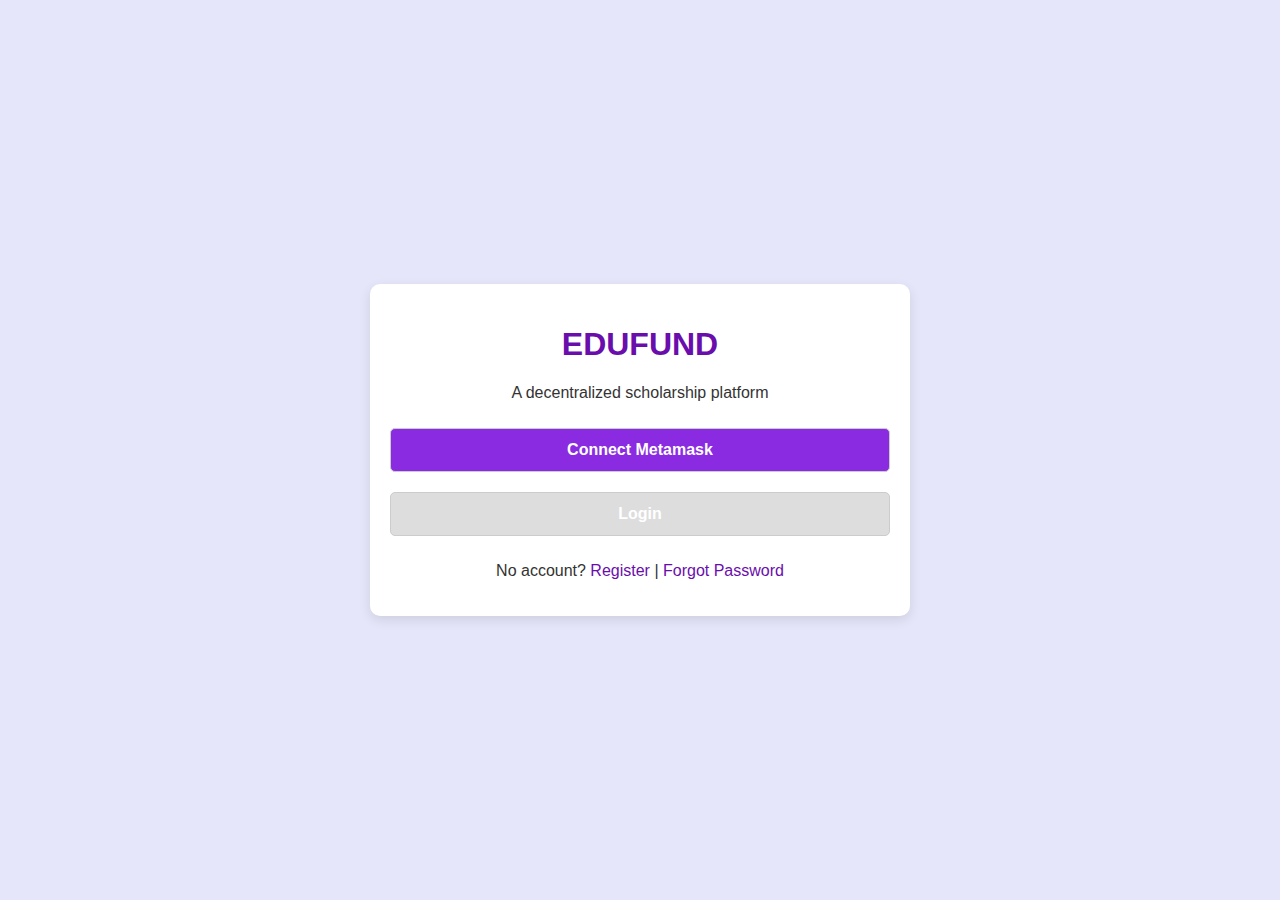
<file: index.html>
<!DOCTYPE html>
<html lang="en">
<head>
    <meta charset="UTF-8">
    <title>EDUFUND - Decentralized Scholarship Platform</title>
    <link rel="stylesheet" href="style.css">
</head>
<body>
    <div class="container">
        <h1 id="zoom-text">EDUFUND</h1>
        <p>A decentralized scholarship platform</p>
        <button id="connect-metamask" onclick="connectMetamask()">Connect Metamask</button>
        <button id="login" onclick="redirectToLogin()" disabled>Login</button>
        <p>No account? <a href="register.html">Register</a> | <a href="#">Forgot Password</a></p>
    </div>
    <script src="script.js"></script>
</body>
</html>
</file>
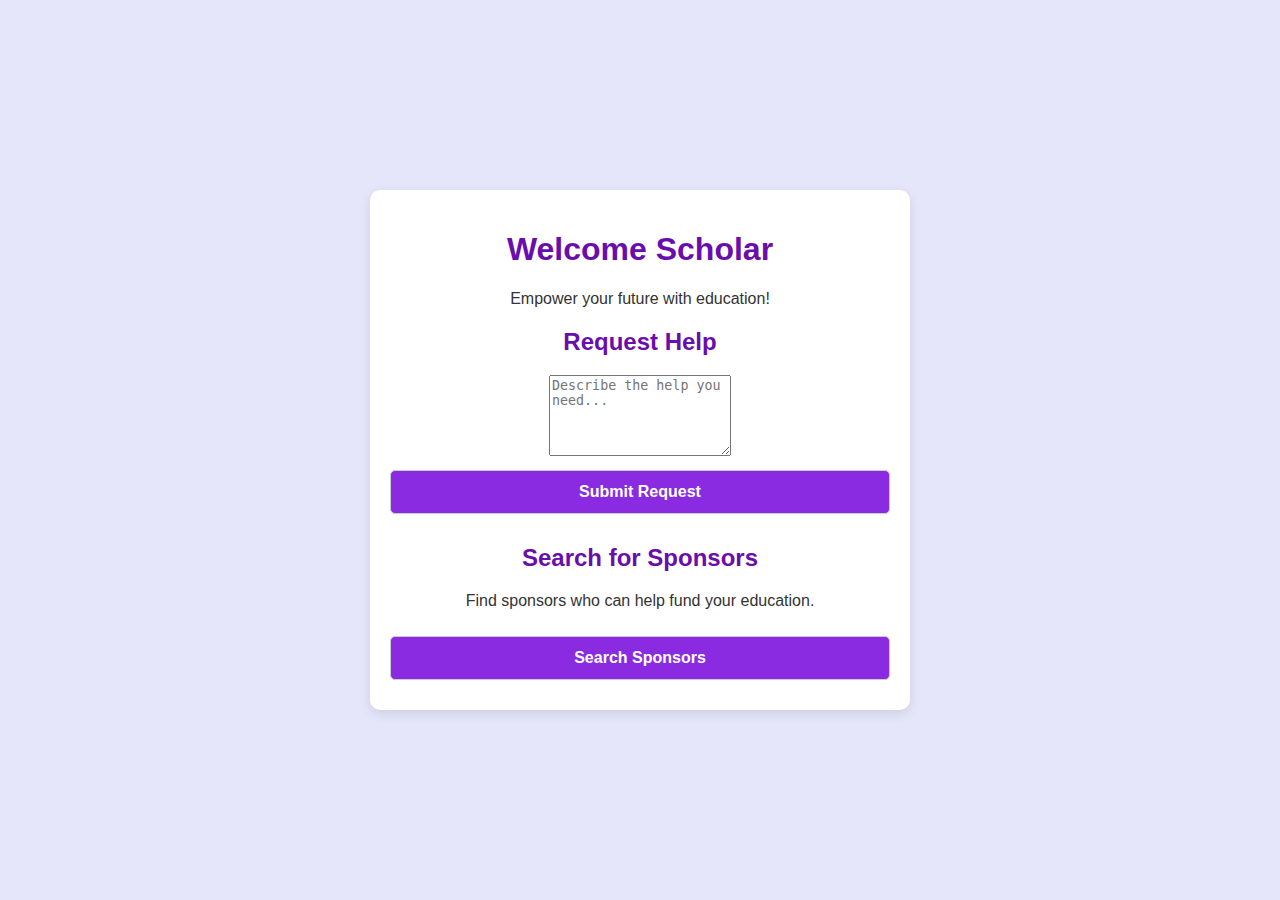
<file: applicant.html>
<!DOCTYPE html>
<html lang="en">
<head>
    <meta charset="UTF-8">
    <title>Applicant Page - EDUFUND</title>
    <link rel="stylesheet" href="style.css">
</head>
<body>
    <div class="container">
        <header>
            <h1>Welcome Scholar</h1>
            <p>Empower your future with education!</p>
        </header>
        
        <section class="request-help-card">
            <h2>Request Help</h2>
            <textarea placeholder="Describe the help you need..." id="help-message" rows="5"></textarea>
            <button onclick="requestHelp()">Submit Request</button>
        </section>

        <section class="search-sponsors">
            <h2>Search for Sponsors</h2>
            <p>Find sponsors who can help fund your education.</p>
            <button onclick="searchSponsors()">Search Sponsors</button>
        </section>
    </div>

    <script src="script.js"></script>
</body>
</html>
</file>
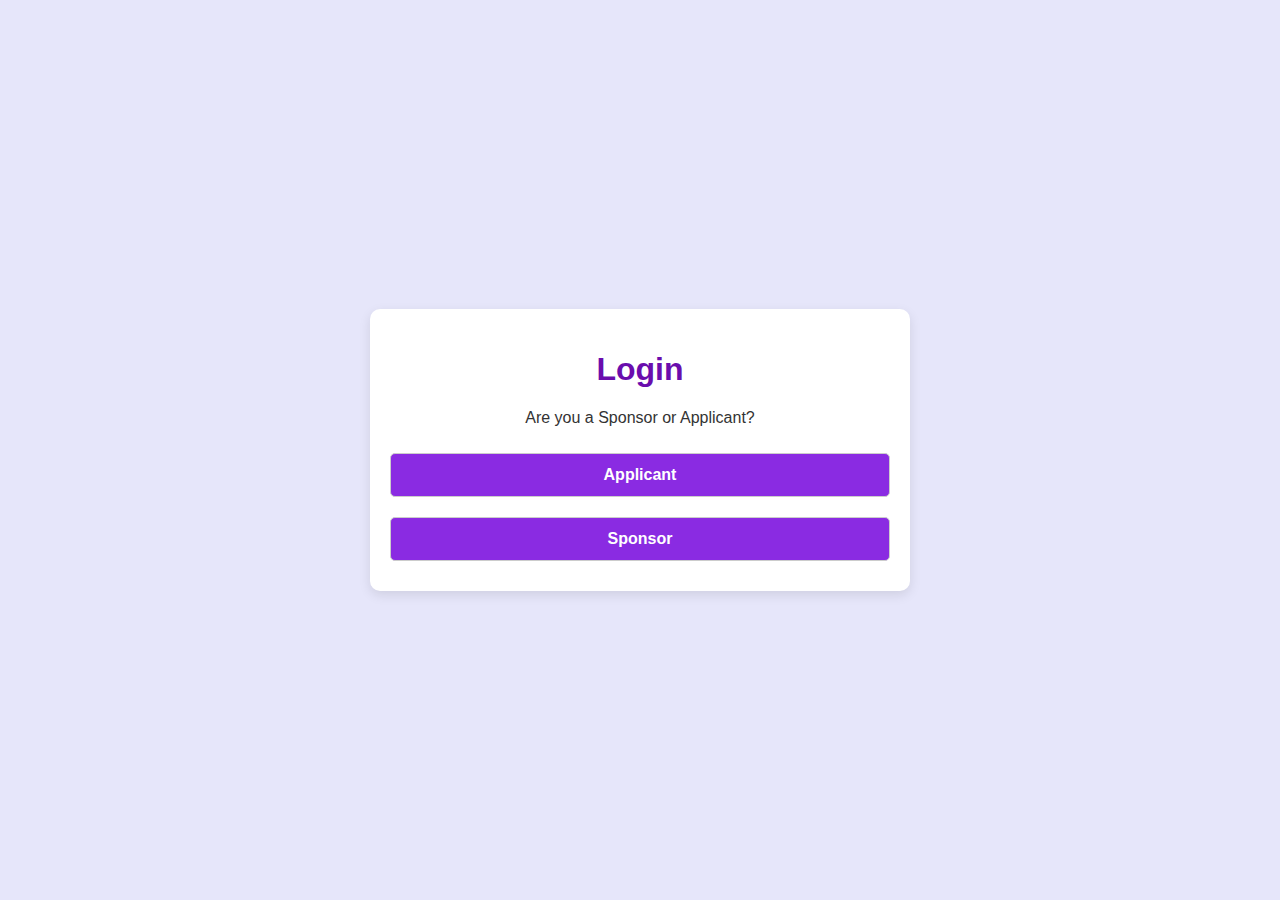
<file: login.html>
<!DOCTYPE html>
<html lang="en">
<head>
    <meta charset="UTF-8">
    <title>Login - EDUFUND</title>
    <link rel="stylesheet" href="style.css">
</head>
<body>
    <div class="container">
        <h1>Login</h1>
        <p>Are you a Sponsor or Applicant?</p>
        <button onclick="showApplicantLogin()">Applicant</button>
        <button onclick="showSponsorLogin()">Sponsor</button>

        <!-- Applicant Login -->
        <div id="applicant-login" style="display:none;">
            <input type="text" placeholder="Username" required>
            <input type="password" placeholder="Password" required>
            <button onclick="loginApplicant()">Login as Applicant</button>
        </div>

        <!-- Sponsor Login -->
        <div id="sponsor-login" style="display:none;">
            <input type="text" placeholder="Unique ID" required>
            <input type="password" placeholder="Password" required>
            <button onclick="loginSponsor()">Login as Sponsor</button>
        </div>
    </div>
    <script src="script.js"></script>
</body>
</html>
</file>
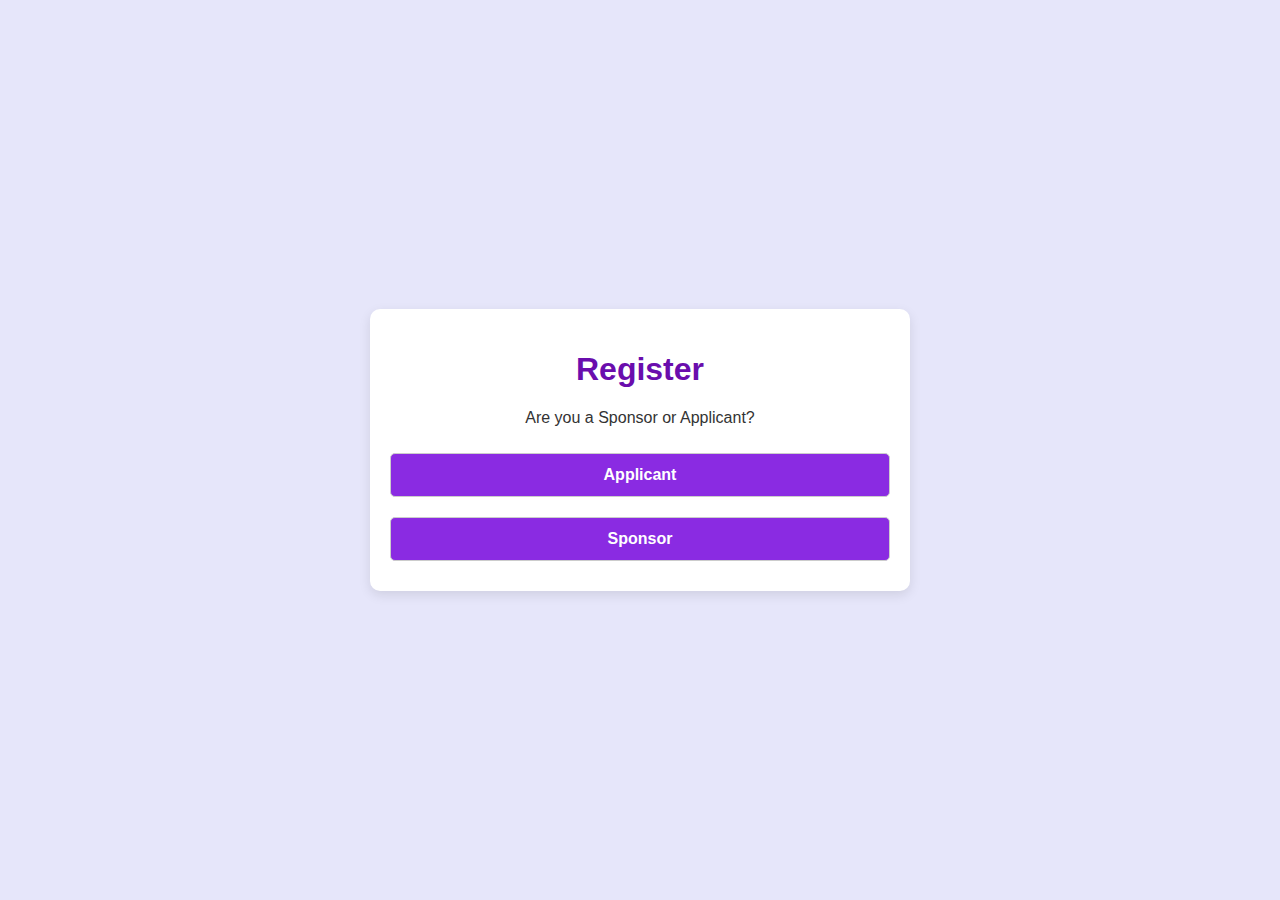
<file: register.html>
<!DOCTYPE html>
<html lang="en">
<head>
    <meta charset="UTF-8">
    <title>Register - EDUFUND</title>
    <link rel="stylesheet" href="style.css">
</head>
<body>
    <div class="container">
        <h1>Register</h1>
        <p>Are you a Sponsor or Applicant?</p>
        <button onclick="showApplicantForm()">Applicant</button>
        <button onclick="showSponsorForm()">Sponsor</button>

        <!-- Applicant Form -->
        <div id="applicant-form" style="display:none;">
            <input type="text" placeholder="Name" required>
            <input type="email" placeholder="Email" required>
            <input type="text" placeholder="Username" required>
            <input type="date" placeholder="Date of Birth" required>
            <input type="password" placeholder="Password" required>
            <input type="password" placeholder="Confirm Password" required>
            <input type="file" id="proof-upload" required>
            <button onclick="registerApplicant()">Register as Applicant</button>
        </div>

        <!-- Sponsor Form -->
        <div id="sponsor-form" style="display:none;">
            <input type="text" placeholder="Name" required>
            <input type="email" placeholder="Email" required>
            <input type="password" placeholder="Password" required>
            <input type="password" placeholder="Confirm Password" required>
            <button onclick="registerSponsor()">Register as Sponsor</button>
        </div>
    </div>
    <script src="script.js"></script>
</body>
</html>
</file>
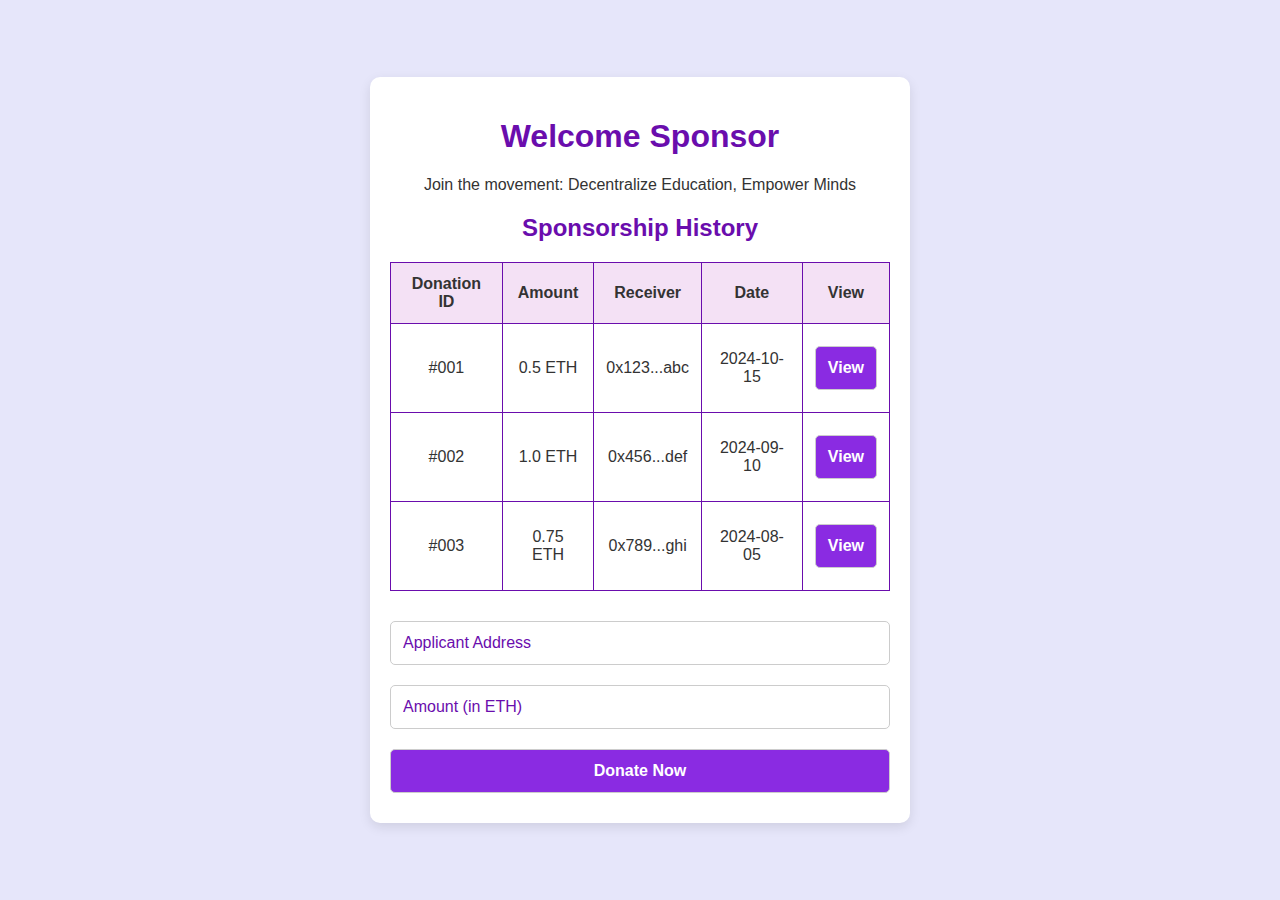
<file: sponser.html>
<!DOCTYPE html>
<html lang="en">
<head>
    <meta charset="UTF-8">
    <title>Sponsor Page - EDUFUND</title>
    <link rel="stylesheet" href="style.css">
</head>
<body>
    <div class="container">
        <h1>Welcome Sponsor</h1>
        <p>Join the movement: Decentralize Education, Empower Minds</p>
        <h2>Sponsorship History</h2>
        <table>
            <thead>
                <tr>
                    <th>Donation ID</th>
                    <th>Amount</th>
                    <th>Receiver</th>
                    <th>Date</th>
                    <th>View</th>
                </tr>
            </thead>
            <tbody>
                <tr>
                    <td>#001</td>
                    <td>0.5 ETH</td>
                    <td>0x123...abc</td>
                    <td>2024-10-15</td>
                    <td><button>View</button></td>
                </tr>
                <tr>
                    <td>#002</td>
                    <td>1.0 ETH</td>
                    <td>0x456...def</td>
                    <td>2024-09-10</td>
                    <td><button>View</button></td>
                </tr>
                <tr>
                    <td>#003</td>
                    <td>0.75 ETH</td>
                    <td>0x789...ghi</td>
                    <td>2024-08-05</td>
                    <td><button>View</button></td>
                </tr>
            </tbody>
        </table>
        <input type="text" placeholder="Applicant Address">
        <input type="number" placeholder="Amount (in ETH)">
        <button onclick="donate()">Donate Now</button>
    </div>
    <script src="script.js"></script>
</body>
</html>
</file>
<file: style.css>
/* Global Body Styles */
body {
    font-family: 'Segoe UI', Tahoma, Geneva, Verdana, sans-serif;
    background-color: #E6E6FA; /* Lavender background */
    color: #333;
    display: flex;
    justify-content: center;
    align-items: center;
    min-height: 100vh;
    margin: 0;
    box-sizing: border-box;
}

/* Container Style */
.container {
    width: 90%;
    max-width: 500px;
    text-align: center;
    background-color: white;
    padding: 20px;
    border-radius: 10px;
    box-shadow: 0px 4px 12px rgba(0, 0, 0, 0.1);
}

/* Input and Button Styling */
input, button {
    width: 100%;
    padding: 12px;
    margin: 10px 0;
    border: 1px solid #ccc;
    border-radius: 5px;
    box-sizing: border-box;
    font-size: 16px;
}

/* Button Styles */
button {
    background-color: #8A2BE2; /* Lavender color */
    color: white;
    cursor: pointer;
    font-weight: bold;
}

button:hover {
    background-color: #7A1BB1;
}

button:disabled {
    background-color: #ddd;
    cursor: not-allowed;
}

/* Form Section Styling */
h1, h2 {
    font-family: 'Segoe UI', Tahoma, Geneva, Verdana, sans-serif;
    color: #6A0DAD; /* Deep lavender for headings */
}

/* Zoom Animation */
#zoom-text {
    animation: zoom 1s ease-in-out;
}

@keyframes zoom {
    from { transform: scale(0.5); }
    to { transform: scale(1); }
}

/* Table Styling */
table {
    width: 100%;
    border-collapse: collapse;
    margin: 20px 0;
}

th, td {
    padding: 12px;
    text-align: center;
    border: 1px solid #6A0DAD; /* Lavender border for table */
}

th {
    background-color: #F4E1F5; /* Light lavender for table headers */
}

/* Input Placeholder Styling */
input::placeholder {
    color: #6A0DAD;
}

/* Link Styling */
a {
    color: #6A0DAD;
    text-decoration: none;
}

a:hover {
    text-decoration: underline;
}
</file>
